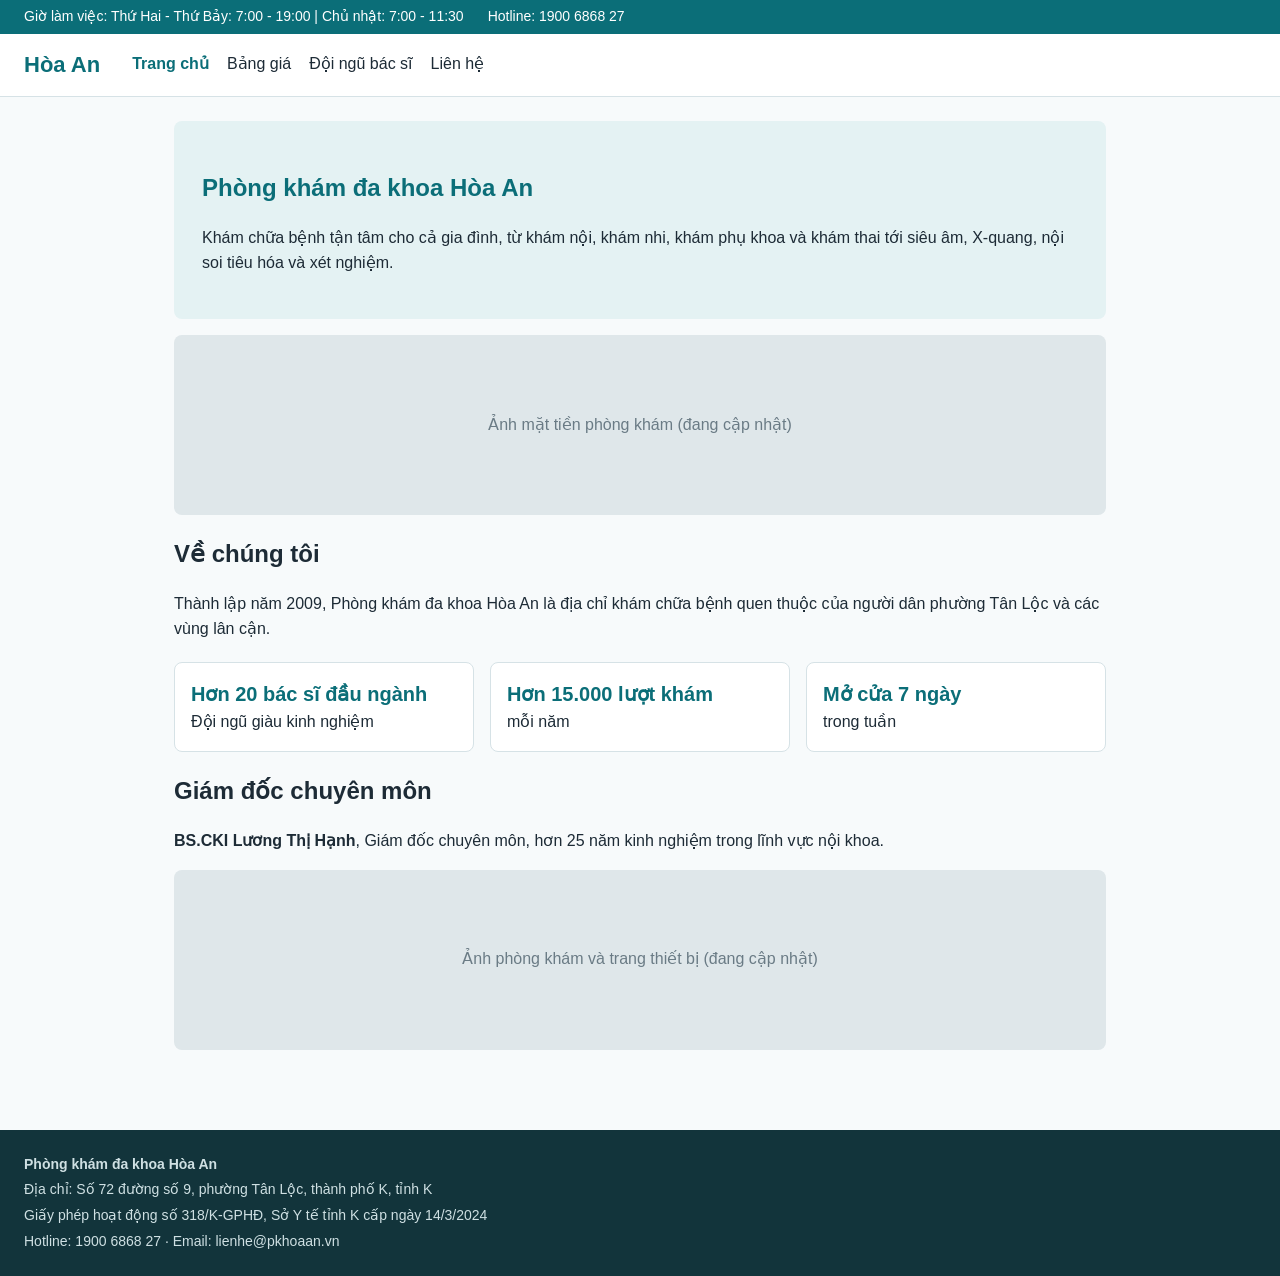
<file: evals/report/inputs/site/index.html>
<!doctype html>
<html lang="vi">
<head>
<meta charset="utf-8">
<meta name="viewport" content="width=device-width, initial-scale=1">
<title>Trang chủ | Phòng khám đa khoa Hòa An</title>
<link rel="stylesheet" href="style.css">
</head>
<body>
<div class="topline"><span>Giờ làm việc: Thứ Hai - Thứ Bảy: 7:00 - 19:00 | Chủ nhật: 7:00 - 11:30</span><span>Hotline: 1900 6868 27</span></div>
<header class="site"><span class="brand">Hòa An</span>
<nav><a href="index.html" class="on">Trang chủ</a><a href="services.html">Bảng giá</a><a href="doctors.html">Đội ngũ bác sĩ</a><a href="contact.html">Liên hệ</a></nav></header>
<main>
  <section class="hero">
    <h1>Phòng khám đa khoa Hòa An</h1>
    <p>Khám chữa bệnh tận tâm cho cả gia đình, từ khám nội, khám nhi, khám phụ khoa và khám thai tới siêu âm, X-quang, nội soi tiêu hóa và xét nghiệm.</p>
  </section>
  <div class="photo-slot">Ảnh mặt tiền phòng khám (đang cập nhật)</div>
  <section>
    <h2>Về chúng tôi</h2>
    <p>Thành lập năm 2009, Phòng khám đa khoa Hòa An là địa chỉ khám chữa bệnh quen thuộc của người dân phường Tân Lộc và các vùng lân cận.</p>
    <div class="stats">
      <div class="stat reveal"><b>Hơn 20 bác sĩ đầu ngành</b>Đội ngũ giàu kinh nghiệm</div>
      <div class="stat reveal"><b>Hơn 15.000 lượt khám</b>mỗi năm</div>
      <div class="stat reveal"><b>Mở cửa 7 ngày</b>trong tuần</div>
    </div>
  </section>
  <section class="reveal">
    <h2>Giám đốc chuyên môn</h2>
    <p><b>BS.CKI Lương Thị Hạnh</b>, Giám đốc chuyên môn, hơn 25 năm kinh nghiệm trong lĩnh vực nội khoa.</p>
  </section>
  <div class="photo-slot">Ảnh phòng khám và trang thiết bị (đang cập nhật)</div>
</main>
<footer class="site">
  <p><b>Phòng khám đa khoa Hòa An</b></p>
  <p>Địa chỉ: Số 72 đường số 9, phường Tân Lộc, thành phố K, tỉnh K</p>
  <p>Giấy phép hoạt động số 318/K-GPHĐ, Sở Y tế tỉnh K cấp ngày 14/3/2024</p>
  <p>Hotline: 1900 6868 27 · Email: lienhe@pkhoaan.vn</p>
</footer>
<script src="reveal.js"></script>
</body>
</html>
</file>
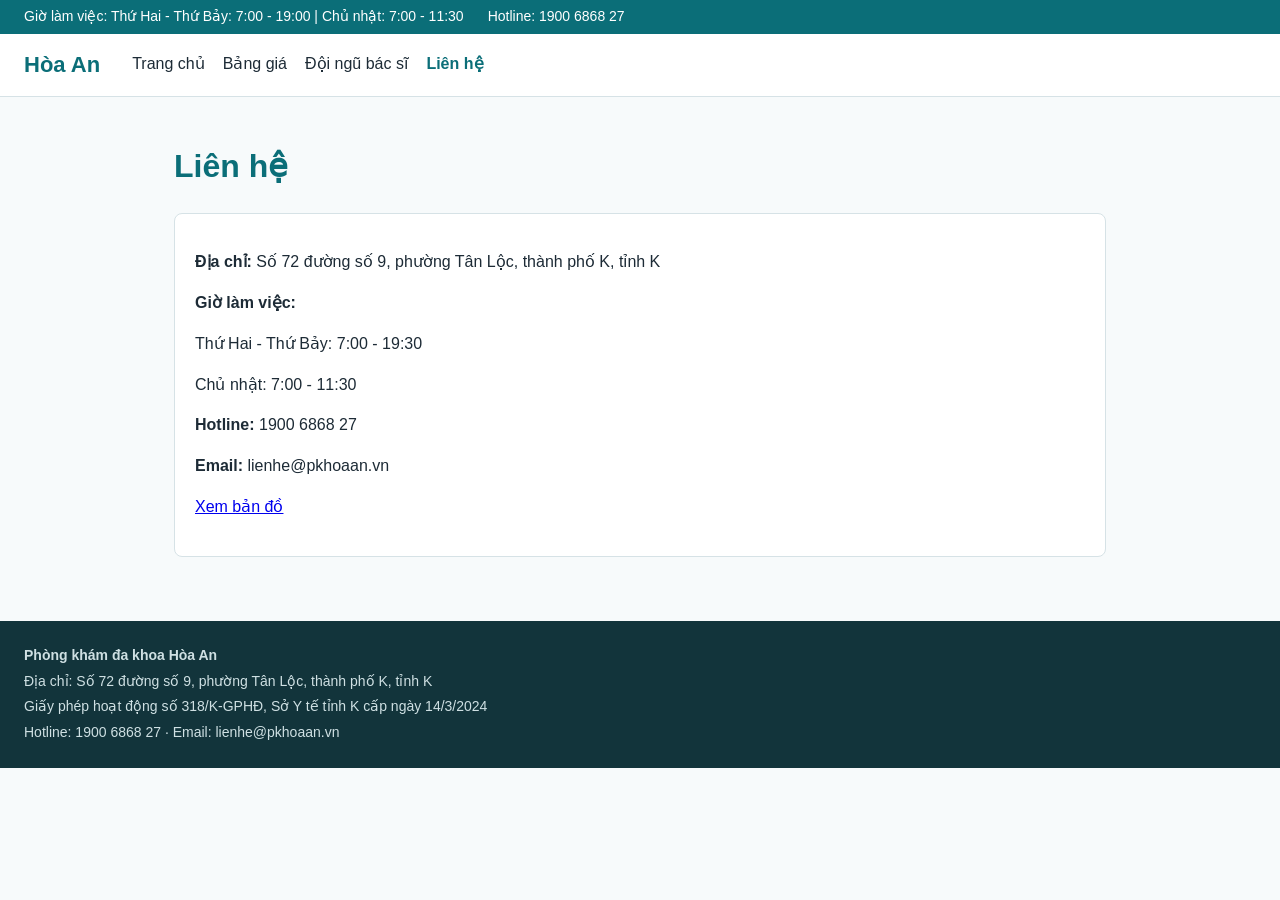
<file: evals/report/inputs/site/contact.html>
<!doctype html>
<html lang="vi">
<head>
<meta charset="utf-8">
<meta name="viewport" content="width=device-width, initial-scale=1">
<title>Liên hệ | Phòng khám đa khoa Hòa An</title>
<link rel="stylesheet" href="style.css">
</head>
<body>
<div class="topline"><span>Giờ làm việc: Thứ Hai - Thứ Bảy: 7:00 - 19:00 | Chủ nhật: 7:00 - 11:30</span><span>Hotline: 1900 6868 27</span></div>
<header class="site"><span class="brand">Hòa An</span>
<nav><a href="index.html">Trang chủ</a><a href="services.html">Bảng giá</a><a href="doctors.html">Đội ngũ bác sĩ</a><a href="contact.html" class="on">Liên hệ</a></nav></header>
<main>
  <h1>Liên hệ</h1>
  <div class="contact-box">
    <p><b>Địa chỉ:</b> Số 72 đường số 9, phường Tân Lộc, thành phố K, tỉnh K</p>
    <p><b>Giờ làm việc:</b></p>
    <p>Thứ Hai - Thứ Bảy: 7:00 - 19:30</p>
    <p>Chủ nhật: 7:00 - 11:30</p>
    <p><b>Hotline:</b> 1900 6868 27</p>
    <p><b>Email:</b> lienhe@pkhoaan.vn</p>
    <p><a href="https://www.google.com/maps?q=10.7769,106.7009">Xem bản đồ</a></p>
  </div>
</main>
<footer class="site">
  <p><b>Phòng khám đa khoa Hòa An</b></p>
  <p>Địa chỉ: Số 72 đường số 9, phường Tân Lộc, thành phố K, tỉnh K</p>
  <p>Giấy phép hoạt động số 318/K-GPHĐ, Sở Y tế tỉnh K cấp ngày 14/3/2024</p>
  <p>Hotline: 1900 6868 27 · Email: lienhe@pkhoaan.vn</p>
</footer>
<script src="reveal.js"></script>
</body>
</html>
</file>
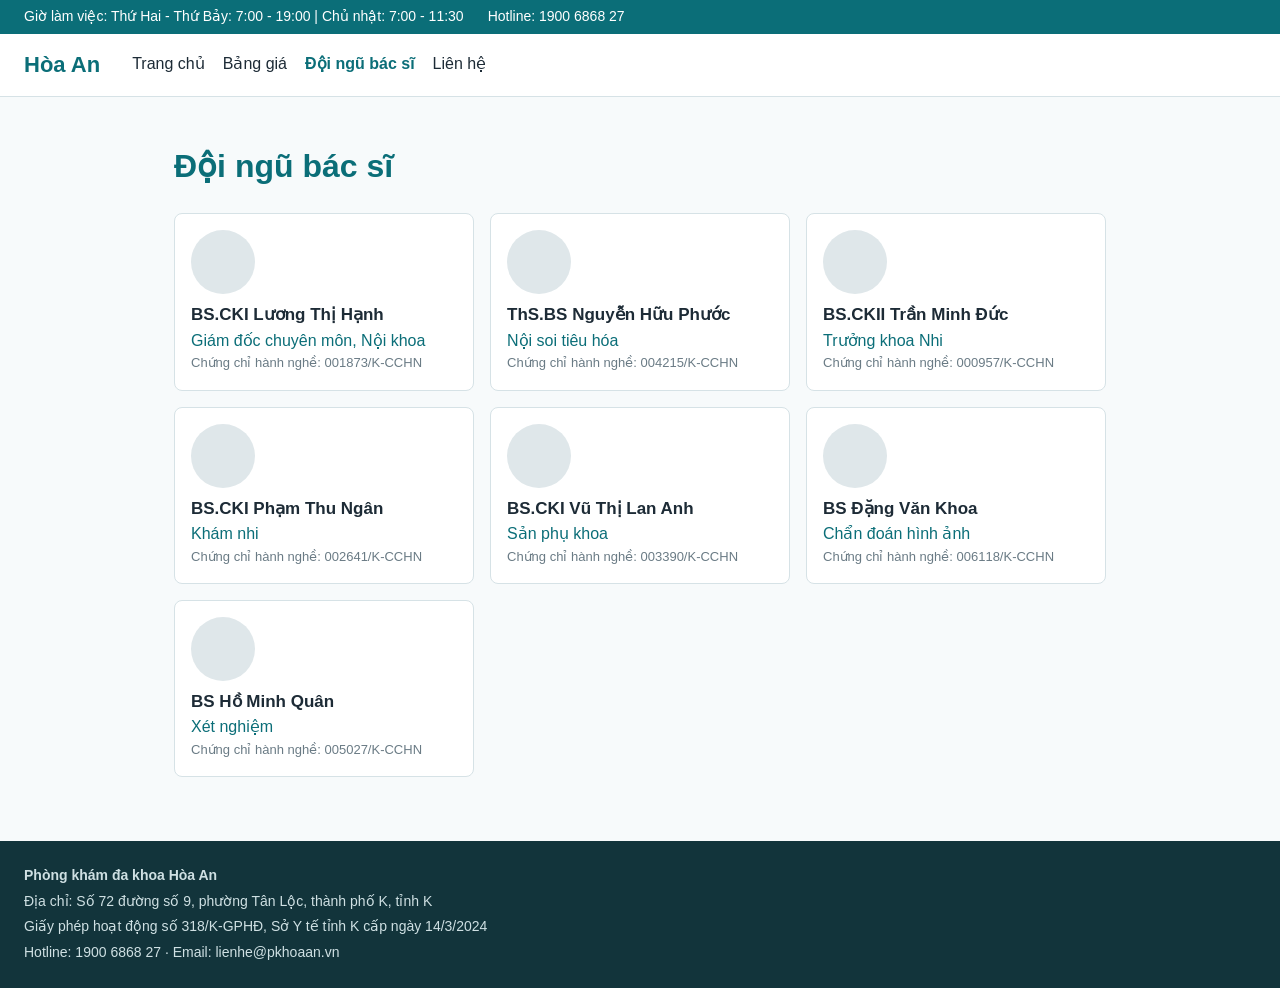
<file: evals/report/inputs/site/doctors.html>
<!doctype html>
<html lang="vi">
<head>
<meta charset="utf-8">
<meta name="viewport" content="width=device-width, initial-scale=1">
<title>Đội ngũ bác sĩ | Phòng khám đa khoa Hòa An</title>
<link rel="stylesheet" href="style.css">
</head>
<body>
<div class="topline"><span>Giờ làm việc: Thứ Hai - Thứ Bảy: 7:00 - 19:00 | Chủ nhật: 7:00 - 11:30</span><span>Hotline: 1900 6868 27</span></div>
<header class="site"><span class="brand">Hòa An</span>
<nav><a href="index.html">Trang chủ</a><a href="services.html">Bảng giá</a><a href="doctors.html" class="on">Đội ngũ bác sĩ</a><a href="contact.html">Liên hệ</a></nav></header>
<main>
  <h1>Đội ngũ bác sĩ</h1>
  <div class="doctors">
    <div class="doc reveal"><div class="avatar"></div><div class="name">BS.CKI Lương Thị Hạnh</div><div class="role">Giám đốc chuyên môn, Nội khoa</div><div class="lic">Chứng chỉ hành nghề: 001873/K-CCHN</div></div>
    <div class="doc reveal"><div class="avatar"></div><div class="name">ThS.BS Nguyễn Hữu Phước</div><div class="role">Nội soi tiêu hóa</div><div class="lic">Chứng chỉ hành nghề: 004215/K-CCHN</div></div>
    <div class="doc reveal"><div class="avatar"></div><div class="name">BS.CKII Trần Minh Đức</div><div class="role">Trưởng khoa Nhi</div><div class="lic">Chứng chỉ hành nghề: 000957/K-CCHN</div></div>
    <div class="doc reveal"><div class="avatar"></div><div class="name">BS.CKI Phạm Thu Ngân</div><div class="role">Khám nhi</div><div class="lic">Chứng chỉ hành nghề: 002641/K-CCHN</div></div>
    <div class="doc reveal"><div class="avatar"></div><div class="name">BS.CKI Vũ Thị Lan Anh</div><div class="role">Sản phụ khoa</div><div class="lic">Chứng chỉ hành nghề: 003390/K-CCHN</div></div>
    <div class="doc reveal"><div class="avatar"></div><div class="name">BS Đặng Văn Khoa</div><div class="role">Chẩn đoán hình ảnh</div><div class="lic">Chứng chỉ hành nghề: 006118/K-CCHN</div></div>
    <div class="doc reveal"><div class="avatar"></div><div class="name">BS Hồ Minh Quân</div><div class="role">Xét nghiệm</div><div class="lic">Chứng chỉ hành nghề: 005027/K-CCHN</div></div>
  </div>
</main>
<footer class="site">
  <p><b>Phòng khám đa khoa Hòa An</b></p>
  <p>Địa chỉ: Số 72 đường số 9, phường Tân Lộc, thành phố K, tỉnh K</p>
  <p>Giấy phép hoạt động số 318/K-GPHĐ, Sở Y tế tỉnh K cấp ngày 14/3/2024</p>
  <p>Hotline: 1900 6868 27 · Email: lienhe@pkhoaan.vn</p>
</footer>
<script src="reveal.js"></script>
</body>
</html>
</file>
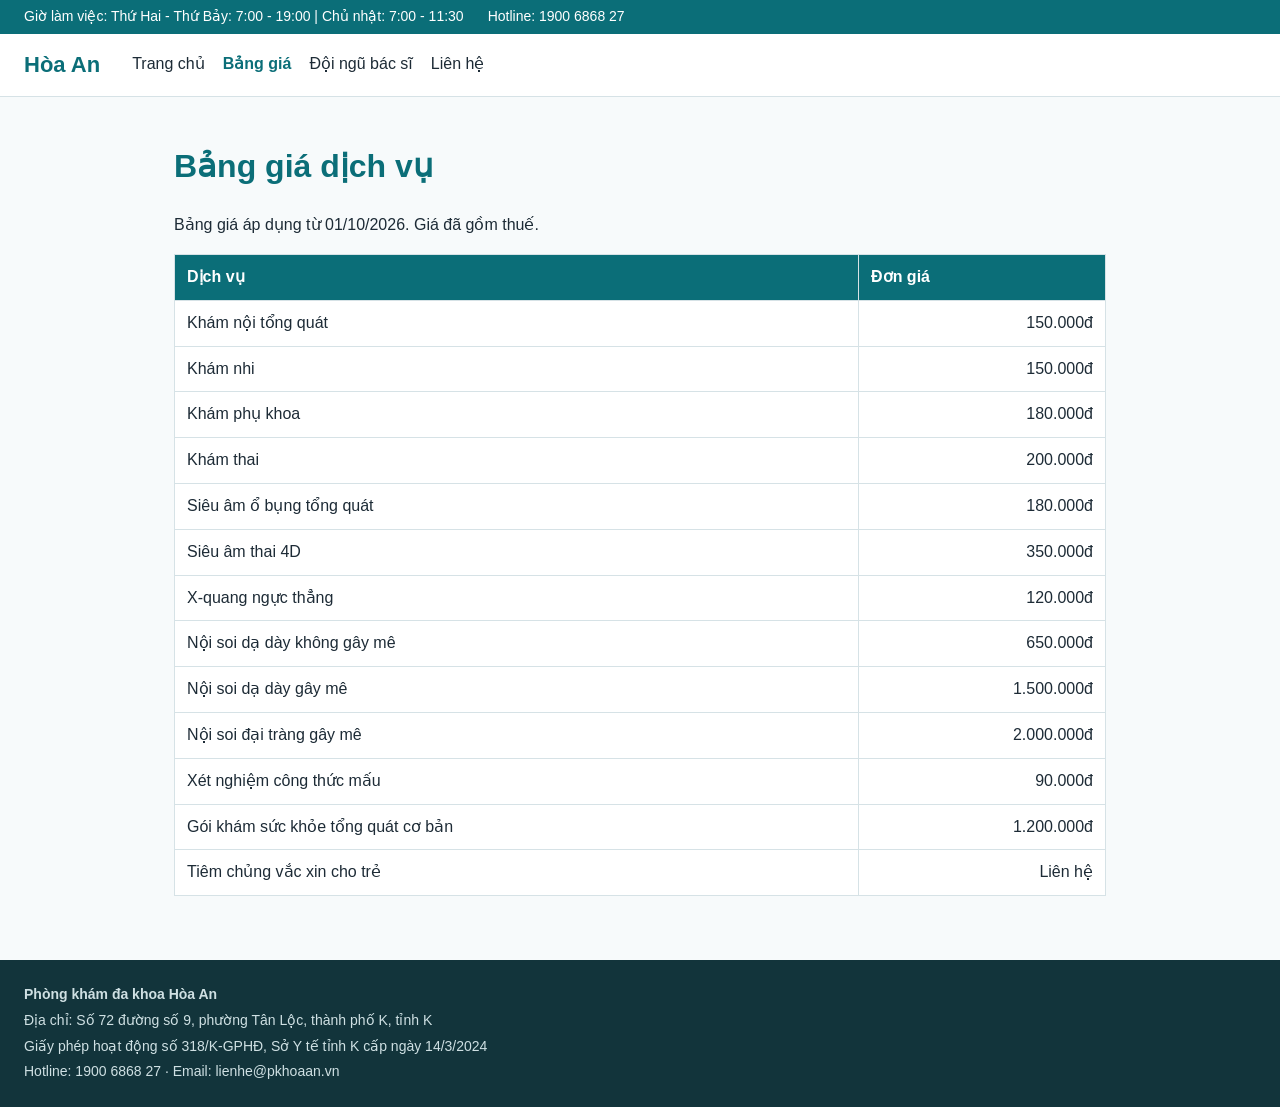
<file: evals/report/inputs/site/services.html>
<!doctype html>
<html lang="vi">
<head>
<meta charset="utf-8">
<meta name="viewport" content="width=device-width, initial-scale=1">
<title>Bảng giá | Phòng khám đa khoa Hòa An</title>
<link rel="stylesheet" href="style.css">
</head>
<body>
<div class="topline"><span>Giờ làm việc: Thứ Hai - Thứ Bảy: 7:00 - 19:00 | Chủ nhật: 7:00 - 11:30</span><span>Hotline: 1900 6868 27</span></div>
<header class="site"><span class="brand">Hòa An</span>
<nav><a href="index.html">Trang chủ</a><a href="services.html" class="on">Bảng giá</a><a href="doctors.html">Đội ngũ bác sĩ</a><a href="contact.html">Liên hệ</a></nav></header>
<main>
  <h1>Bảng giá dịch vụ</h1>
  <p>Bảng giá áp dụng từ 01/10/2026. Giá đã gồm thuế.</p>
  <table class="price">
    <thead><tr><th>Dịch vụ</th><th>Đơn giá</th></tr></thead>
    <tbody class="reveal">
      <tr><td>Khám nội tổng quát</td><td class="num">150.000đ</td></tr>
      <tr><td>Khám nhi</td><td class="num">150.000đ</td></tr>
      <tr><td>Khám phụ khoa</td><td class="num">180.000đ</td></tr>
      <tr><td>Khám thai</td><td class="num">200.000đ</td></tr>
    </tbody>
    <tbody class="reveal">
      <tr><td>Siêu âm ổ bụng tổng quát</td><td class="num">180.000đ</td></tr>
      <tr><td>Siêu âm thai 4D</td><td class="num">350.000đ</td></tr>
      <tr><td>X-quang ngực thẳng</td><td class="num">120.000đ</td></tr>
    </tbody>
    <tbody class="reveal">
      <tr><td>Nội soi dạ dày không gây mê</td><td class="num">650.000đ</td></tr>
      <tr><td>Nội soi dạ dày gây mê</td><td class="num">1.500.000đ</td></tr>
      <tr><td>Nội soi đại tràng gây mê</td><td class="num">2.000.000đ</td></tr>
    </tbody>
    <tbody class="reveal">
      <tr><td>Xét nghiệm công thức mấu</td><td class="num">90.000đ</td></tr>
      <tr><td>Gói khám sức khỏe tổng quát cơ bản</td><td class="num">1.200.000đ</td></tr>
      <tr><td>Tiêm chủng vắc xin cho trẻ</td><td class="num">Liên hệ</td></tr>
    </tbody>
  </table>
</main>
<footer class="site">
  <p><b>Phòng khám đa khoa Hòa An</b></p>
  <p>Địa chỉ: Số 72 đường số 9, phường Tân Lộc, thành phố K, tỉnh K</p>
  <p>Giấy phép hoạt động số 318/K-GPHĐ, Sở Y tế tỉnh K cấp ngày 14/3/2024</p>
  <p>Hotline: 1900 6868 27 · Email: lienhe@pkhoaan.vn</p>
</footer>
<script src="reveal.js"></script>
</body>
</html>
</file>
<file: evals/report/inputs/site/style.css>
* { box-sizing: border-box; }
body { margin: 0; font-family: Arial, sans-serif; color: #1d2b36; background: #f7fafb; line-height: 1.55; }
.topline { background: #0b6e78; color: #fff; font-size: 14px; padding: 6px 24px; display: flex; gap: 24px; flex-wrap: wrap; }
header.site { background: #fff; border-bottom: 1px solid #d6e2e6; padding: 14px 24px; display: flex; align-items: center; gap: 32px; flex-wrap: wrap; }
header.site .brand { font-weight: bold; font-size: 22px; color: #0b6e78; }
header.site nav a { margin-right: 18px; color: #1d2b36; text-decoration: none; }
header.site nav a.on { color: #0b6e78; font-weight: bold; }
main { max-width: 980px; margin: 0 auto; padding: 24px; }
h1 { color: #0b6e78; }
.hero { background: #e4f2f3; padding: 28px; border-radius: 8px; }
.stats { display: flex; gap: 16px; margin: 20px 0; flex-wrap: wrap; }
.stat { flex: 1 1 200px; background: #fff; border: 1px solid #d6e2e6; border-radius: 8px; padding: 16px; }
.stat b { display: block; font-size: 20px; color: #0b6e78; }
.photo-slot { background: #dfe7ea; color: #6a7b85; height: 180px; display: flex; align-items: center; justify-content: center; border-radius: 8px; margin: 16px 0; }
table.price { width: 100%; border-collapse: collapse; background: #fff; }
table.price th, table.price td { border: 1px solid #d6e2e6; padding: 10px 12px; text-align: left; }
table.price th { background: #0b6e78; color: #fff; }
table.price td.num { text-align: right; white-space: nowrap; }
.doctors { display: grid; grid-template-columns: repeat(auto-fill, minmax(280px, 1fr)); gap: 16px; }
.doc { background: #fff; border: 1px solid #d6e2e6; border-radius: 8px; padding: 16px; }
.doc .avatar { width: 64px; height: 64px; border-radius: 50%; background: #dfe7ea; margin-bottom: 8px; }
.doc .name { font-weight: bold; font-size: 17px; }
.doc .role { color: #0b6e78; }
.doc .lic { font-size: 13px; color: #6a7b85; }
.contact-box { background: #fff; border: 1px solid #d6e2e6; border-radius: 8px; padding: 20px; }
footer.site { background: #12343b; color: #cfe0e3; font-size: 14px; padding: 20px 24px; margin-top: 40px; }
footer.site p { margin: 4px 0; }
/* Hiệu ứng hiện dần khi cuộn tới (chỉ khi có JS) */
.js .reveal { opacity: 0; transform: translateY(24px); transition: opacity .6s, transform .6s; }
.js .reveal.shown { opacity: 1; transform: none; }
</file>
